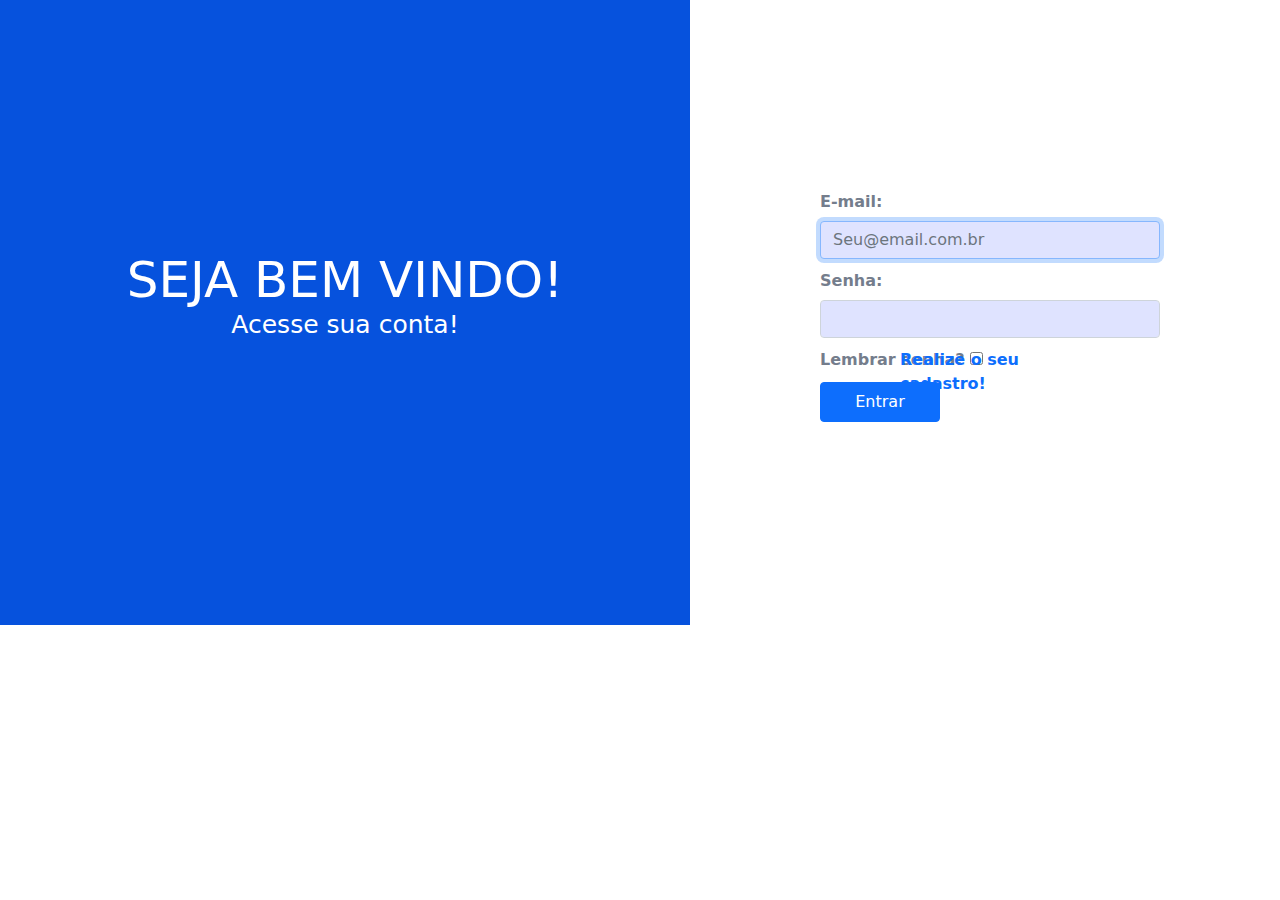
<file: login.html>
<!DOCTYPE html>
<html>
    <head>
        <meta charset="utf-8">
        <title>Tela de Login</title>
        <link rel="stylesheet" href="css/login.css">
        <link rel="stylesheet" href="bootstrap/css/bootstrap.min.css">
    </head>
    <body>
        <section id="direita">
            <div class="container">
                <h1>SEJA BEM VINDO!<small>Acesse sua conta!</small></h1>
            </div>
            <form action="form.php" method="POST" class="form">
                <div class="form-group email">
                    <label for="email"><strong>E-mail:</strong></label>
                    <input type="email" name="email" id="email" class="form-control" placeholder="Seu@email.com.br" autofocus tabindex="1">
                </div>
                <div class="form-group senha">
                    <label for="senha"><strong>Senha:</strong></label>
                    <input type="password" name="senha" id="senha" class="form-control" tabindex="2">
                </div>
                <div class="form-group">
                    <div class="col-md-6 lembrar">
                        <label for="lembrar"><strong>Lembrar senha?</strong></label>
                        <input type="checkbox" name="lambrar" id="lembrar">
                    </div>
                    <div class="col-md-6 cadastro">
                        <a href="#"><strong>Realize o seu cadastro!</strong></a>
                    </div>
                </div>
                <div class="form-group">
                    <button type="submit" class="btn btn-primary">Entrar</button>
                </div>
            </form>
        </section>
    </body>
</html>
</file>
<file: css/login.css>
section .email,
section .senha{
    width: 340px;
    color: #747d8c;
}
section .email .form-control,
section .senha .form-control{
    background-color: #dfe3ff;
    margin-bottom: 10px;
    margin-top: 7px;
}
section .col-md-6{
    display: inline-block;
}
section .form{
    position: relative;
    margin-top: 190px;
    margin-left: 820px;
}
section .lembrar{
    color: #747d8c;
}
section .cadastro{
    position: absolute;
    right: 190px;
    width: 190px;
}
section .cadastro a{
    text-decoration: none;
}
section .lembrar{
    margin-bottom: 10px;
}
section .btn-primary{
    width: 120px;
    height: 40px;
}
section .container{
    background-color: #0652DD;
    position: absolute;
    height: 625px;
    width: 690px;
    top: 0;
}
section .container h1{
   color: #fff;
   position: relative;
   top: 250px;
   text-align: center;
   font-size: 50px;
}
section .container h1 small{
    display: block;
    font-size: 25px;
 }
</file>
